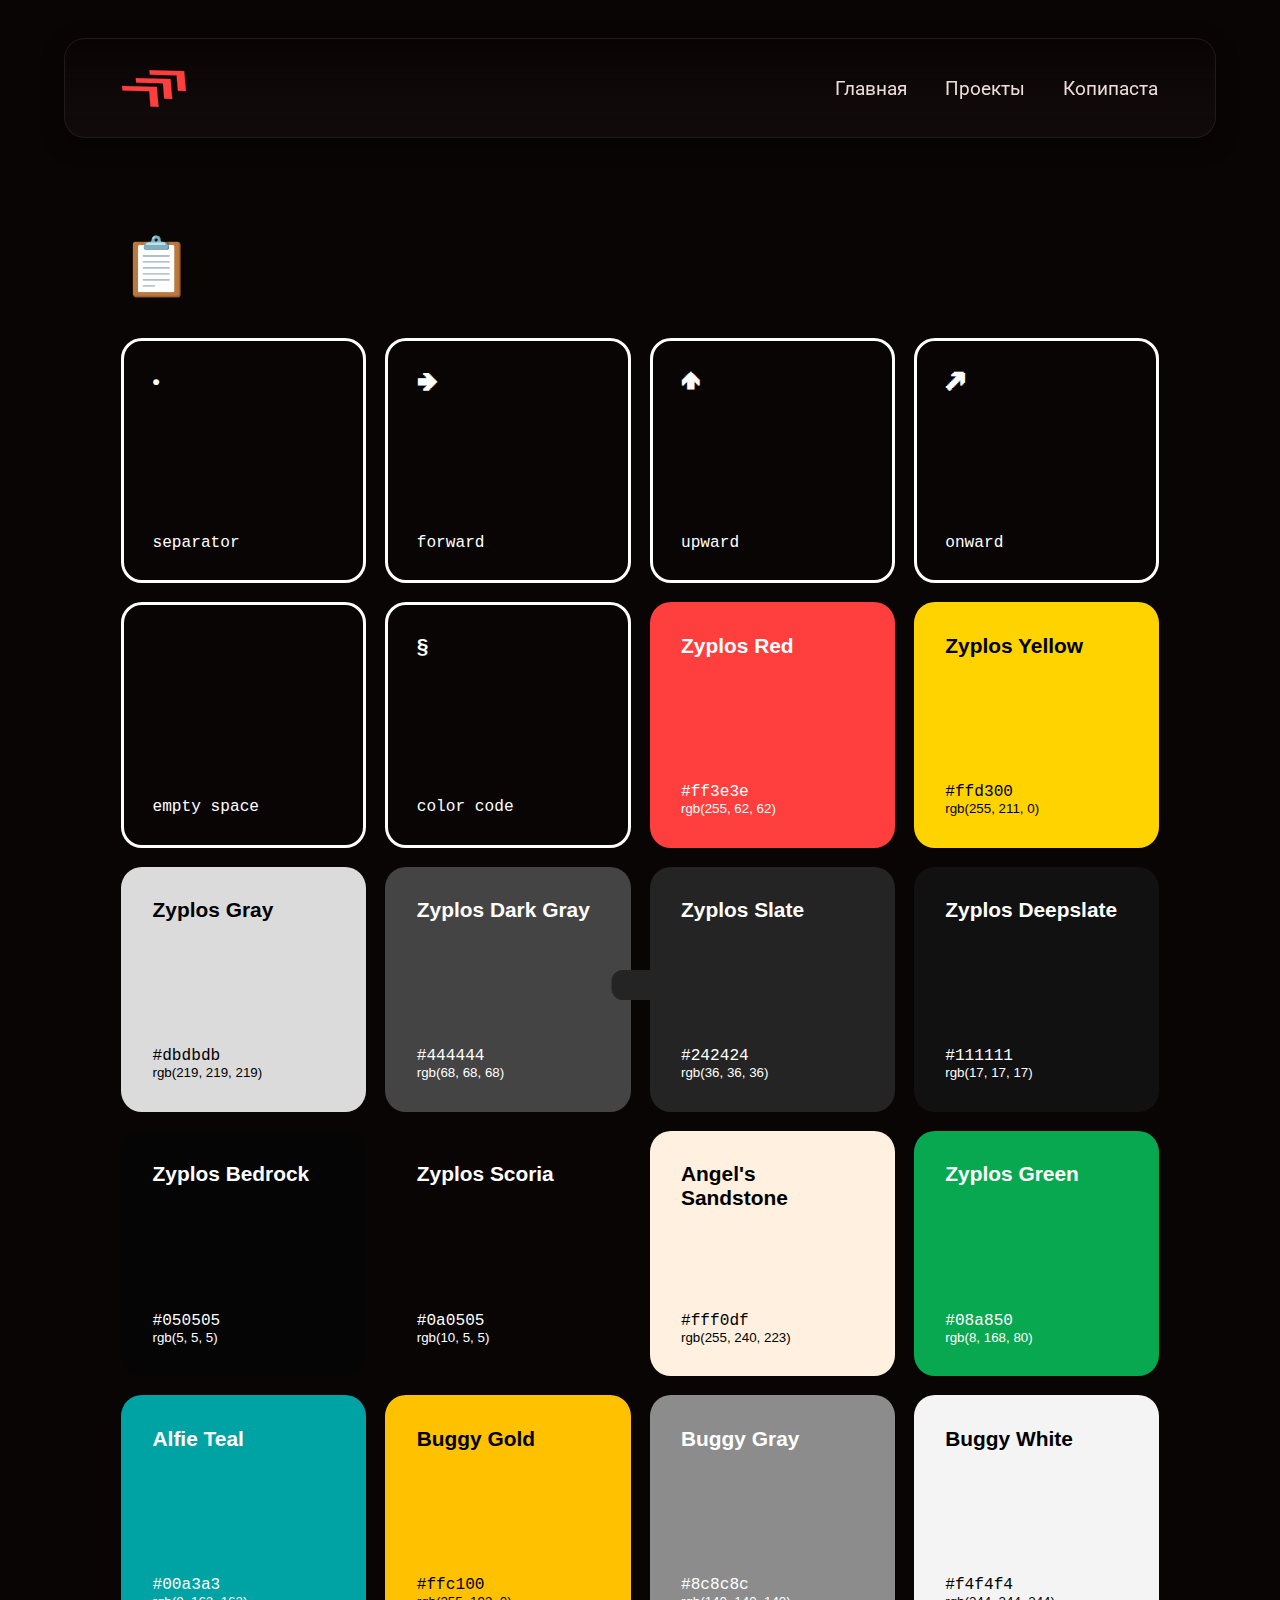
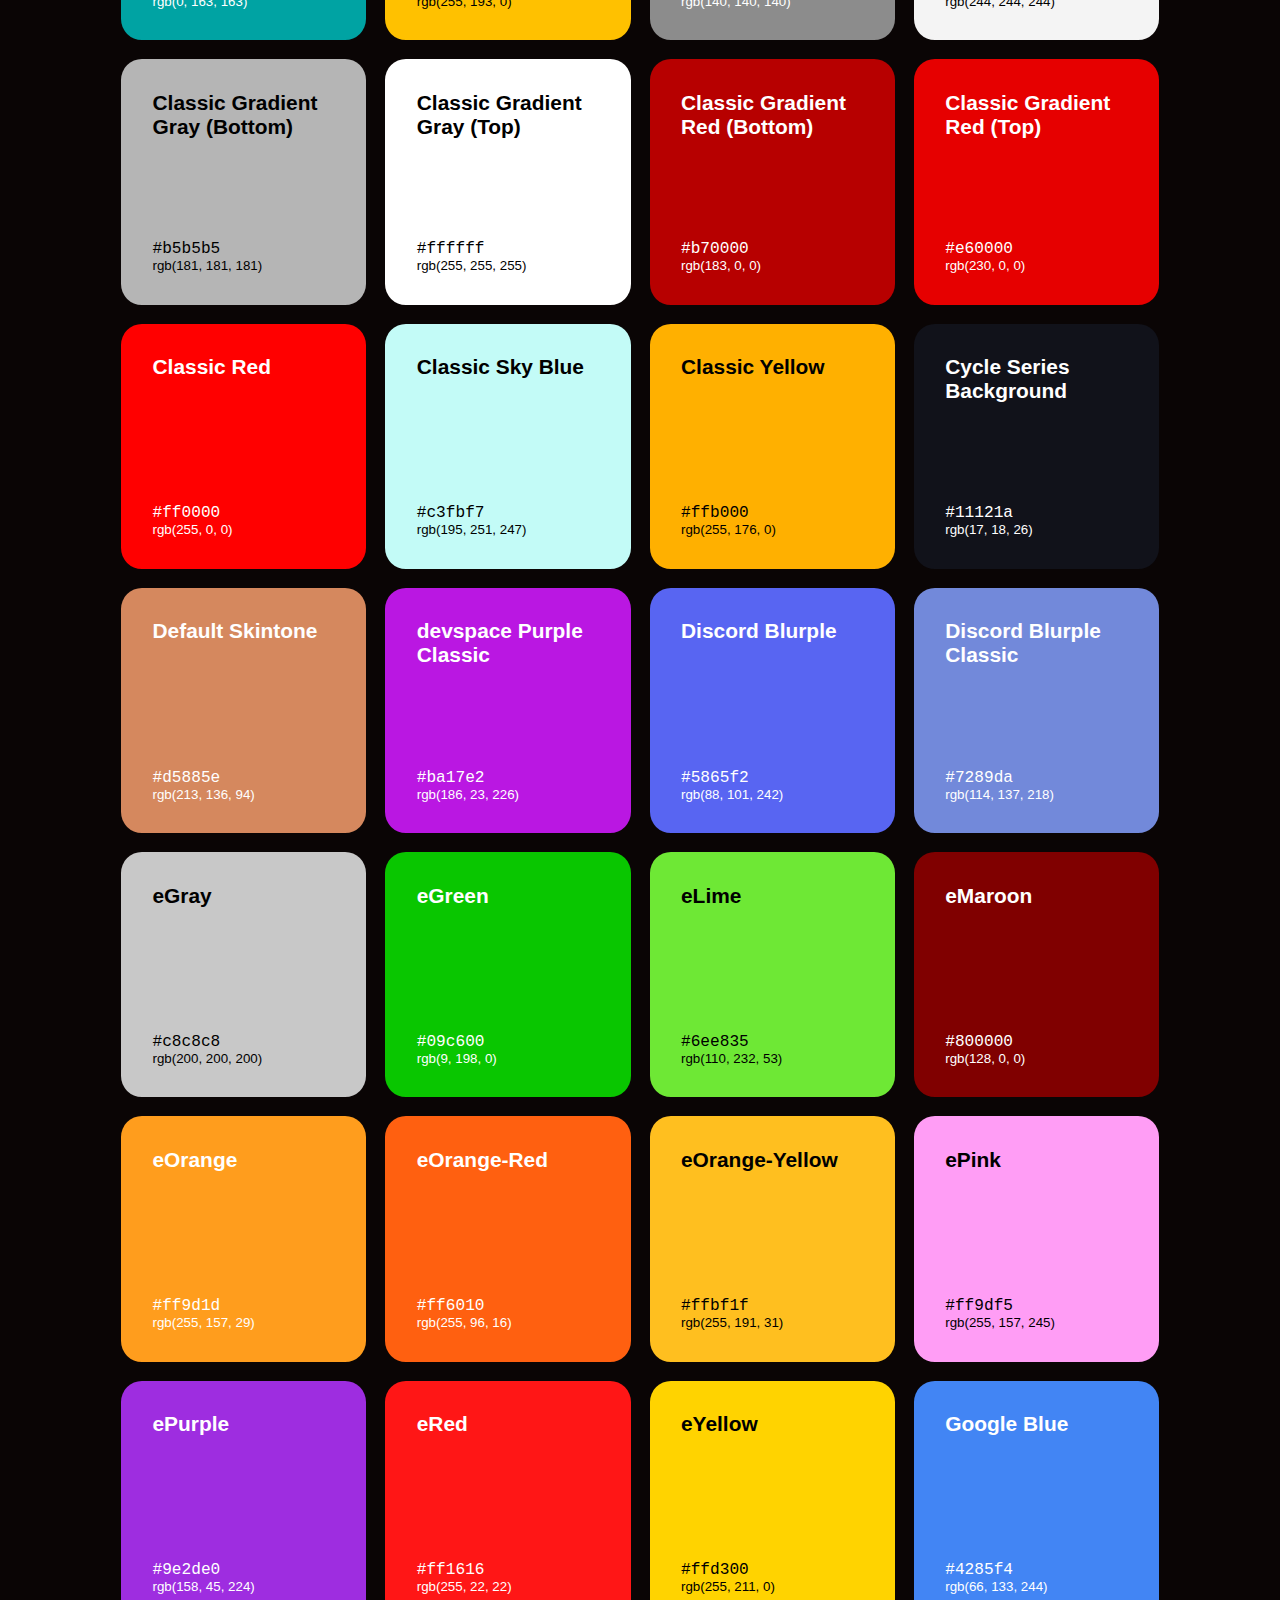
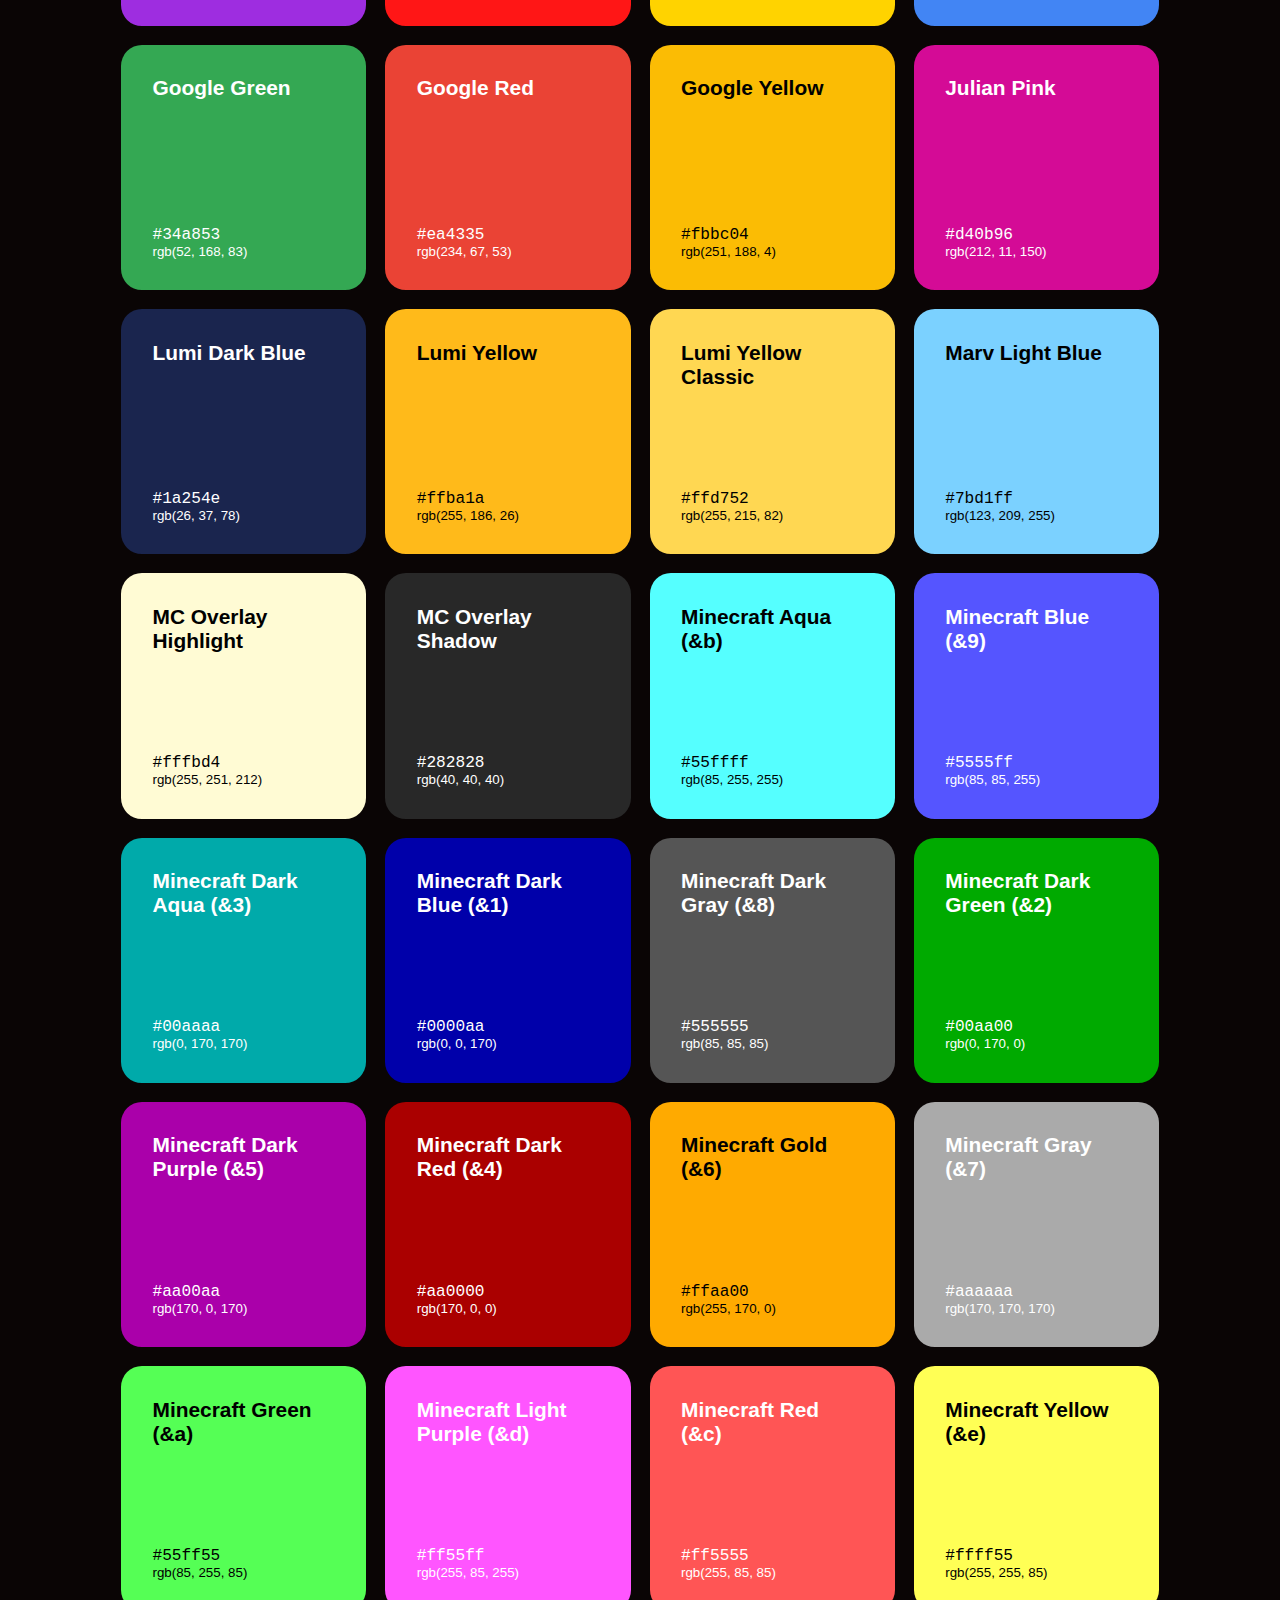
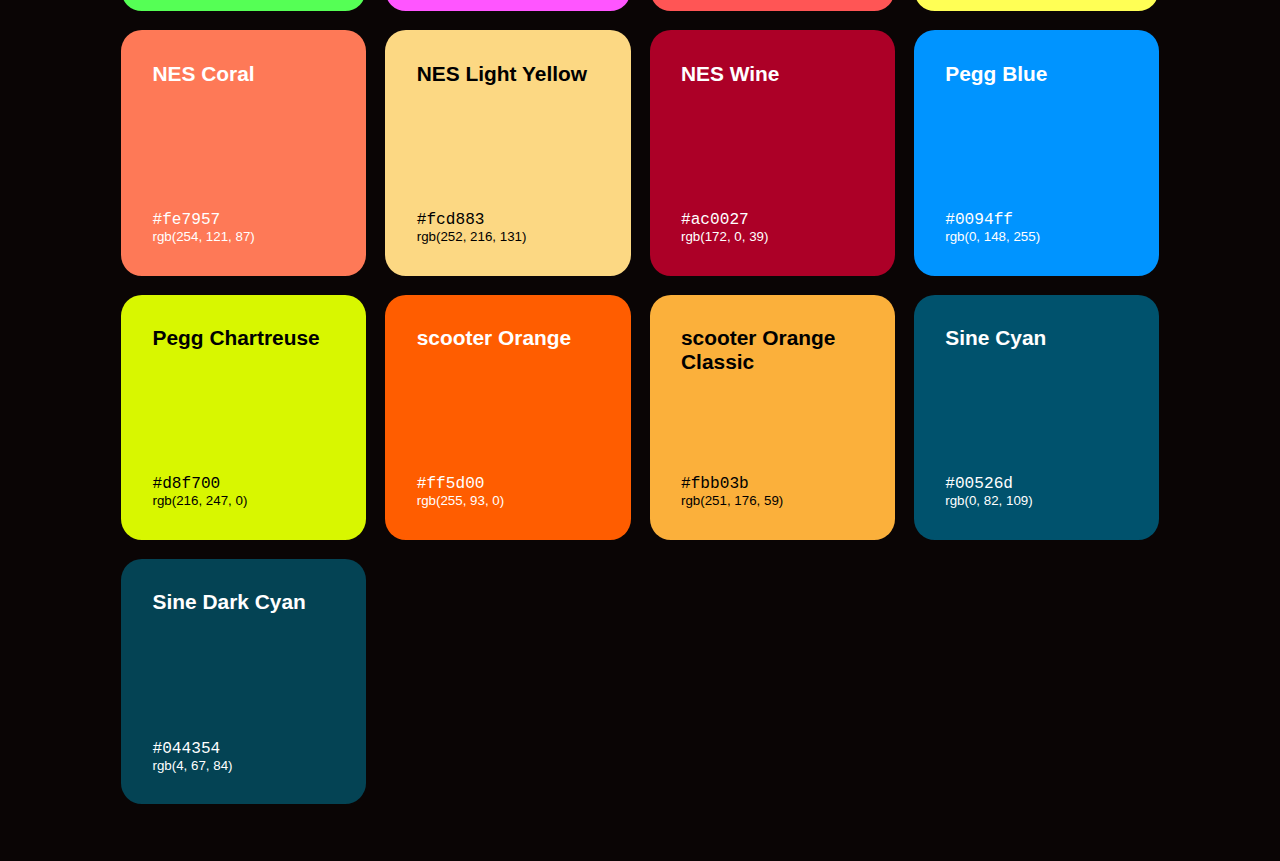
<file: clipboard.html>
<!DOCTYPE html>
<html lang="ru">
<head>
    <meta charset="UTF-8">
    <meta name="viewport" content="width=device-width, initial-scale=1.0">
    <title>rStudio - clipboard</title>
    <link rel="icon" href="images/favicon.ico" type="image/x-icon">
    
    <link rel="preconnect" href="https://fonts.googleapis.com">
    <link rel="preconnect" href="https://fonts.gstatic.com" crossorigin>
    <link href="https://fonts.googleapis.com/css2?family=Roboto:wght@400;500;700&display=swap" rel="stylesheet">
    
    <style>
       
        :root {
            --radius: 1.1rem;
            --radiusSm: 0.6rem;
            --borderGlass: 1px solid rgba(55,44,44,0.5);
            --maxWidth: 1370px;
            --c-hover-acrylic: rgba(255,255,255,0.199);
            --background-color: #0a0505;
            --text-color: #eedbdb;
        }
        * { box-sizing: border-box; padding: 0; margin: 0; }
        html { font-size: 19px; }
        @media (max-width:800px) { html { font-size: 16px; } }
        body { color: #eedbdb; background: var(--background-color); font-family: -apple-system,BlinkMacSystemFont,Segoe UI,Roboto,Oxygen,Ubuntu,Cantarell,Fira Sans,Droid Sans,Helvetica Neue,sans-serif; }
        a { color: inherit; text-decoration: none; }
        .glass { background: linear-gradient(180deg,rgba(45,31,31,0),rgba(27,18,18,.5)); -webkit-backdrop-filter: blur(8px); backdrop-filter: blur(8px); border: var(--borderGlass); border-width: 1px; box-shadow: 0 7px 20px 0 rgba(0,0,0,.55); }
        h1 { font-size: 3rem; margin-bottom: 2rem; font-weight: 700; }

        .styles_nav__HrAA8, .styles_nav__HrAA8 * {
            transition: all .2s ease-in-out,color .05s linear,border .01s ease-out,padding .1s ease-out;
        }
        .styles_nav__HrAA8 {
            position: fixed;
            top: 2rem;
            left: 50%;
            width: 90%;
            max-width: var(--maxWidth);
            transform: translateX(-50%);
            height: 100px;
            z-index: 100;
            display: flex;
            justify-content: space-between;
            align-items: center;
            padding: 2rem;
            border-radius: var(--radius);
            border: var(--borderGlass); 
        }
        
        .styles_emblemLink__lGj3U { padding: 0; border-radius: 0; }
        .styles_emblemLink__lGj3U:hover { background: none; }
        .styles_emblemLink__lGj3U img { display: block; width: 64px; height: auto; }

        .styles_linksSection__3gAuU { display: flex; align-items: center; gap: 2rem; }
        .styles_links__8cu5E { display: flex; align-items: center; justify-content: center; }
        .styles_nav__HrAA8 a { padding: 1rem; border-radius: var(--radiusSm); }
        .styles_nav__HrAA8 a:hover { background: var(--c-hover-acrylic); }

        .styles_hamburger__HAwjb { cursor:pointer; line-height:1; padding:1rem; display:none; width:3rem; height:3rem; border-radius:var(--radiusSm); }
        
        @media(max-width:800px) {
            .styles_linksSection__3gAuU { display:none; }
            .styles_hamburger__HAwjb { display:block; }
            .styles_nav__HrAA8 { padding: 2rem; }
        }
        
        .styles_main__Acw6Q { width: 90%; max-width: var(--maxWidth); padding: 3rem; margin: calc(100px + 4rem) auto 0; }
        .Clipboard_grid__IwTqi { display: grid; grid-template-columns: repeat(auto-fit,minmax(210px,1fr)); grid-auto-rows: 1fr; gap: 1rem; }
        .Clipboard_colorCardWrapper__G6Zkc { border: none; background: none; text-align: left; padding: 0; cursor: pointer; display: block; width: 100%; }
        .Clipboard_colorCardWrapper__G6Zkc:hover .Clipboard_colorCard__ZOATy { transform: scale(1.05); box-shadow: 0 8px 30px rgba(0,0,0,0.4); z-index: 10;}
        .Clipboard_colorCard__ZOATy { width: 100%; aspect-ratio: 1 / 1; display: flex; flex-direction: column; padding: 1.5rem; border-radius: var(--radius); transition: all .2s ease; border: 3px solid transparent; }
        .Clipboard_defaultCard__qTZsK { color: #fff; border: 3px solid #fff; }
        .Clipboard_name___KOz4 { margin-bottom: 1rem; flex-grow: 1; font-weight: 700; font-size: 1.1rem; }
        .Clipboard_hex__B2uZ3 { font-size: .85rem; font-family: monospace; }
        
        #copy-toast { position: fixed; bottom: -100px; left: 50%; transform: translateX(-50%); background-color: #242424; color: #fff; padding: .8rem 1.5rem; border-radius: var(--radiusSm); font-weight: 500; z-index: 2000; transition: bottom .4s cubic-bezier(0.22, 1, 0.36, 1); pointer-events: none; }
        #copy-toast.show { bottom: 2rem; }
    </style>
</head>
<body>
    
    <nav class="styles_nav__HrAA8 glass">
        <a class="styles_emblemLink__lGj3U" href="/">
            <img alt="images/image_14.png"width="64" height="37" src="images/image_14.png">
        </a>
        <div class="styles_linksSection__3gAuU">
            <div class="styles_links__8cu5E">
                <a href="/">Главная</a>
                <a href="/projects">Проекты</a>
                <a href="/clipboard">Копипаста</a>
            </div>
        </div>
        <div class="glass styles_hamburger__HAwjb">☰</div>
    </nav>
    
    <main class="styles_main__Acw6Q">
        <h1>📋</h1>
        <section>
            <div class="Clipboard_grid__IwTqi"><button type="button" class="Clipboard_colorCardWrapper__G6Zkc"><div class="Clipboard_colorCard__ZOATy Clipboard_defaultCard__qTZsK"><p class="Clipboard_name___KOz4">•</p><p class="Clipboard_hex__B2uZ3">separator</p></div></button><button type="button" class="Clipboard_colorCardWrapper__G6Zkc"><div class="Clipboard_colorCard__ZOATy Clipboard_defaultCard__qTZsK"><p class="Clipboard_name___KOz4">🡺</p><p class="Clipboard_hex__B2uZ3">forward</p></div></button><button type="button" class="Clipboard_colorCardWrapper__G6Zkc"><div class="Clipboard_colorCard__ZOATy Clipboard_defaultCard__qTZsK"><p class="Clipboard_name___KOz4">🡹</p><p class="Clipboard_hex__B2uZ3">upward</p></div></button><button type="button" class="Clipboard_colorCardWrapper__G6Zkc"><div class="Clipboard_colorCard__ZOATy Clipboard_defaultCard__qTZsK"><p class="Clipboard_name___KOz4">🡽</p><p class="Clipboard_hex__B2uZ3">onward</p></div></button><button type="button" class="Clipboard_colorCardWrapper__G6Zkc"><div class="Clipboard_colorCard__ZOATy Clipboard_defaultCard__qTZsK"><p class="Clipboard_name___KOz4">&#x202A;</p><p class="Clipboard_hex__B2uZ3">empty space</p></div></button><button type="button" class="Clipboard_colorCardWrapper__G6Zkc"><div class="Clipboard_colorCard__ZOATy Clipboard_defaultCard__qTZsK"><p class="Clipboard_name___KOz4">§</p><p class="Clipboard_hex__B2uZ3">color code</p></div></button><button type="button" class="Clipboard_colorCardWrapper__G6Zkc"><div class="Clipboard_colorCard__ZOATy" style="background-color: rgb(255, 62, 62); color: rgb(255, 255, 255);"><p class="Clipboard_name___KOz4">Zyplos Red</p><p class="Clipboard_hex__B2uZ3">#ff3e3e</p><div class="Clipboard_rgb__vUmp8">rgb(255, 62, 62)</div></div></button><button type="button" class="Clipboard_colorCardWrapper__G6Zkc"><div class="Clipboard_colorCard__ZOATy" style="background-color: rgb(255, 211, 0); color: rgb(0, 0, 0);"><p class="Clipboard_name___KOz4">Zyplos Yellow</p><p class="Clipboard_hex__B2uZ3">#ffd300</p><div class="Clipboard_rgb__vUmp8">rgb(255, 211, 0)</div></div></button><button type="button" class="Clipboard_colorCardWrapper__G6Zkc"><div class="Clipboard_colorCard__ZOATy" style="background-color: rgb(219, 219, 219); color: rgb(0, 0, 0);"><p class="Clipboard_name___KOz4">Zyplos Gray</p><p class="Clipboard_hex__B2uZ3">#dbdbdb</p><div class="Clipboard_rgb__vUmp8">rgb(219, 219, 219)</div></div></button><button type="button" class="Clipboard_colorCardWrapper__G6Zkc"><div class="Clipboard_colorCard__ZOATy" style="background-color: rgb(68, 68, 68); color: rgb(255, 255, 255);"><p class="Clipboard_name___KOz4">Zyplos Dark Gray</p><p class="Clipboard_hex__B2uZ3">#444444</p><div class="Clipboard_rgb__vUmp8">rgb(68, 68, 68)</div></div></button><button type="button" class="Clipboard_colorCardWrapper__G6Zkc"><div class="Clipboard_colorCard__ZOATy" style="background-color: rgb(36, 36, 36); color: rgb(255, 255, 255);"><p class="Clipboard_name___KOz4">Zyplos Slate</p><p class="Clipboard_hex__B2uZ3">#242424</p><div class="Clipboard_rgb__vUmp8">rgb(36, 36, 36)</div></div></button><button type="button" class="Clipboard_colorCardWrapper__G6Zkc"><div class="Clipboard_colorCard__ZOATy" style="background-color: rgb(17, 17, 17); color: rgb(255, 255, 255);"><p class="Clipboard_name___KOz4">Zyplos Deepslate</p><p class="Clipboard_hex__B2uZ3">#111111</p><div class="Clipboard_rgb__vUmp8">rgb(17, 17, 17)</div></div></button><button type="button" class="Clipboard_colorCardWrapper__G6Zkc"><div class="Clipboard_colorCard__ZOATy" style="background-color: rgb(5, 5, 5); color: rgb(255, 255, 255);"><p class="Clipboard_name___KOz4">Zyplos Bedrock</p><p class="Clipboard_hex__B2uZ3">#050505</p><div class="Clipboard_rgb__vUmp8">rgb(5, 5, 5)</div></div></button><button type="button" class="Clipboard_colorCardWrapper__G6Zkc"><div class="Clipboard_colorCard__ZOATy" style="background-color: rgb(10, 5, 5); color: rgb(255, 255, 255);"><p class="Clipboard_name___KOz4">Zyplos Scoria</p><p class="Clipboard_hex__B2uZ3">#0a0505</p><div class="Clipboard_rgb__vUmp8">rgb(10, 5, 5)</div></div></button><button type="button" class="Clipboard_colorCardWrapper__G6Zkc"><div class="Clipboard_colorCard__ZOATy" style="background-color: rgb(255, 240, 223); color: rgb(0, 0, 0);"><p class="Clipboard_name___KOz4">Angel's Sandstone</p><p class="Clipboard_hex__B2uZ3">#fff0df</p><div class="Clipboard_rgb__vUmp8">rgb(255, 240, 223)</div></div></button><button type="button" class="Clipboard_colorCardWrapper__G6Zkc"><div class="Clipboard_colorCard__ZOATy" style="background-color: rgb(8, 168, 80); color: rgb(255, 255, 255);"><p class="Clipboard_name___KOz4">Zyplos Green</p><p class="Clipboard_hex__B2uZ3">#08a850</p><div class="Clipboard_rgb__vUmp8">rgb(8, 168, 80)</div></div></button><button type="button" class="Clipboard_colorCardWrapper__G6Zkc"><div class="Clipboard_colorCard__ZOATy" style="background-color: rgb(0, 163, 163); color: rgb(255, 255, 255);"><p class="Clipboard_name___KOz4">Alfie Teal</p><p class="Clipboard_hex__B2uZ3">#00a3a3</p><div class="Clipboard_rgb__vUmp8">rgb(0, 163, 163)</div></div></button><button type="button" class="Clipboard_colorCardWrapper__G6Zkc"><div class="Clipboard_colorCard__ZOATy" style="background-color: rgb(255, 193, 0); color: rgb(0, 0, 0);"><p class="Clipboard_name___KOz4">Buggy Gold</p><p class="Clipboard_hex__B2uZ3">#ffc100</p><div class="Clipboard_rgb__vUmp8">rgb(255, 193, 0)</div></div></button><button type="button" class="Clipboard_colorCardWrapper__G6Zkc"><div class="Clipboard_colorCard__ZOATy" style="background-color: rgb(140, 140, 140); color: rgb(255, 255, 255);"><p class="Clipboard_name___KOz4">Buggy Gray</p><p class="Clipboard_hex__B2uZ3">#8c8c8c</p><div class="Clipboard_rgb__vUmp8">rgb(140, 140, 140)</div></div></button><button type="button" class="Clipboard_colorCardWrapper__G6Zkc"><div class="Clipboard_colorCard__ZOATy" style="background-color: rgb(244, 244, 244); color: rgb(0, 0, 0);"><p class="Clipboard_name___KOz4">Buggy White</p><p class="Clipboard_hex__B2uZ3">#f4f4f4</p><div class="Clipboard_rgb__vUmp8">rgb(244, 244, 244)</div></div></button><button type="button" class="Clipboard_colorCardWrapper__G6Zkc"><div class="Clipboard_colorCard__ZOATy" style="background-color: rgb(181, 181, 181); color: rgb(0, 0, 0);"><p class="Clipboard_name___KOz4">Classic Gradient Gray (Bottom)</p><p class="Clipboard_hex__B2uZ3">#b5b5b5</p><div class="Clipboard_rgb__vUmp8">rgb(181, 181, 181)</div></div></button><button type="button" class="Clipboard_colorCardWrapper__G6Zkc"><div class="Clipboard_colorCard__ZOATy" style="background-color: rgb(255, 255, 255); color: rgb(0, 0, 0);"><p class="Clipboard_name___KOz4">Classic Gradient Gray (Top)</p><p class="Clipboard_hex__B2uZ3">#ffffff</p><div class="Clipboard_rgb__vUmp8">rgb(255, 255, 255)</div></div></button><button type="button" class="Clipboard_colorCardWrapper__G6Zkc"><div class="Clipboard_colorCard__ZOATy" style="background-color: rgb(183, 0, 0); color: rgb(255, 255, 255);"><p class="Clipboard_name___KOz4">Classic Gradient Red (Bottom)</p><p class="Clipboard_hex__B2uZ3">#b70000</p><div class="Clipboard_rgb__vUmp8">rgb(183, 0, 0)</div></div></button><button type="button" class="Clipboard_colorCardWrapper__G6Zkc"><div class="Clipboard_colorCard__ZOATy" style="background-color: rgb(230, 0, 0); color: rgb(255, 255, 255);"><p class="Clipboard_name___KOz4">Classic Gradient Red (Top)</p><p class="Clipboard_hex__B2uZ3">#e60000</p><div class="Clipboard_rgb__vUmp8">rgb(230, 0, 0)</div></div></button><button type="button" class="Clipboard_colorCardWrapper__G6Zkc"><div class="Clipboard_colorCard__ZOATy" style="background-color: rgb(255, 0, 0); color: rgb(255, 255, 255);"><p class="Clipboard_name___KOz4">Classic Red</p><p class="Clipboard_hex__B2uZ3">#ff0000</p><div class="Clipboard_rgb__vUmp8">rgb(255, 0, 0)</div></div></button><button type="button" class="Clipboard_colorCardWrapper__G6Zkc"><div class="Clipboard_colorCard__ZOATy" style="background-color: rgb(195, 251, 247); color: rgb(0, 0, 0);"><p class="Clipboard_name___KOz4">Classic Sky Blue</p><p class="Clipboard_hex__B2uZ3">#c3fbf7</p><div class="Clipboard_rgb__vUmp8">rgb(195, 251, 247)</div></div></button><button type="button" class="Clipboard_colorCardWrapper__G6Zkc"><div class="Clipboard_colorCard__ZOATy" style="background-color: rgb(255, 176, 0); color: rgb(0, 0, 0);"><p class="Clipboard_name___KOz4">Classic Yellow</p><p class="Clipboard_hex__B2uZ3">#ffb000</p><div class="Clipboard_rgb__vUmp8">rgb(255, 176, 0)</div></div></button><button type="button" class="Clipboard_colorCardWrapper__G6Zkc"><div class="Clipboard_colorCard__ZOATy" style="background-color: rgb(17, 18, 26); color: rgb(255, 255, 255);"><p class="Clipboard_name___KOz4">Cycle Series Background</p><p class="Clipboard_hex__B2uZ3">#11121a</p><div class="Clipboard_rgb__vUmp8">rgb(17, 18, 26)</div></div></button><button type="button" class="Clipboard_colorCardWrapper__G6Zkc"><div class="Clipboard_colorCard__ZOATy" style="background-color: rgb(213, 136, 94); color: rgb(255, 255, 255);"><p class="Clipboard_name___KOz4">Default Skintone</p><p class="Clipboard_hex__B2uZ3">#d5885e</p><div class="Clipboard_rgb__vUmp8">rgb(213, 136, 94)</div></div></button><button type="button" class="Clipboard_colorCardWrapper__G6Zkc"><div class="Clipboard_colorCard__ZOATy" style="background-color: rgb(186, 23, 226); color: rgb(255, 255, 255);"><p class="Clipboard_name___KOz4">devspace Purple Classic</p><p class="Clipboard_hex__B2uZ3">#ba17e2</p><div class="Clipboard_rgb__vUmp8">rgb(186, 23, 226)</div></div></button><button type="button" class="Clipboard_colorCardWrapper__G6Zkc"><div class="Clipboard_colorCard__ZOATy" style="background-color: rgb(88, 101, 242); color: rgb(255, 255, 255);"><p class="Clipboard_name___KOz4">Discord Blurple</p><p class="Clipboard_hex__B2uZ3">#5865f2</p><div class="Clipboard_rgb__vUmp8">rgb(88, 101, 242)</div></div></button><button type="button" class="Clipboard_colorCardWrapper__G6Zkc"><div class="Clipboard_colorCard__ZOATy" style="background-color: rgb(114, 137, 218); color: rgb(255, 255, 255);"><p class="Clipboard_name___KOz4">Discord Blurple Classic</p><p class="Clipboard_hex__B2uZ3">#7289da</p><div class="Clipboard_rgb__vUmp8">rgb(114, 137, 218)</div></div></button><button type="button" class="Clipboard_colorCardWrapper__G6Zkc"><div class="Clipboard_colorCard__ZOATy" style="background-color: rgb(200, 200, 200); color: rgb(0, 0, 0);"><p class="Clipboard_name___KOz4">eGray</p><p class="Clipboard_hex__B2uZ3">#c8c8c8</p><div class="Clipboard_rgb__vUmp8">rgb(200, 200, 200)</div></div></button><button type="button" class="Clipboard_colorCardWrapper__G6Zkc"><div class="Clipboard_colorCard__ZOATy" style="background-color: rgb(9, 198, 0); color: rgb(255, 255, 255);"><p class="Clipboard_name___KOz4">eGreen</p><p class="Clipboard_hex__B2uZ3">#09c600</p><div class="Clipboard_rgb__vUmp8">rgb(9, 198, 0)</div></div></button><button type="button" class="Clipboard_colorCardWrapper__G6Zkc"><div class="Clipboard_colorCard__ZOATy" style="background-color: rgb(110, 232, 53); color: rgb(0, 0, 0);"><p class="Clipboard_name___KOz4">eLime</p><p class="Clipboard_hex__B2uZ3">#6ee835</p><div class="Clipboard_rgb__vUmp8">rgb(110, 232, 53)</div></div></button><button type="button" class="Clipboard_colorCardWrapper__G6Zkc"><div class="Clipboard_colorCard__ZOATy" style="background-color: rgb(128, 0, 0); color: rgb(255, 255, 255);"><p class="Clipboard_name___KOz4">eMaroon</p><p class="Clipboard_hex__B2uZ3">#800000</p><div class="Clipboard_rgb__vUmp8">rgb(128, 0, 0)</div></div></button><button type="button" class="Clipboard_colorCardWrapper__G6Zkc"><div class="Clipboard_colorCard__ZOATy" style="background-color: rgb(255, 157, 29); color: rgb(255, 255, 255);"><p class="Clipboard_name___KOz4">eOrange</p><p class="Clipboard_hex__B2uZ3">#ff9d1d</p><div class="Clipboard_rgb__vUmp8">rgb(255, 157, 29)</div></div></button><button type="button" class="Clipboard_colorCardWrapper__G6Zkc"><div class="Clipboard_colorCard__ZOATy" style="background-color: rgb(255, 96, 16); color: rgb(255, 255, 255);"><p class="Clipboard_name___KOz4">eOrange-Red</p><p class="Clipboard_hex__B2uZ3">#ff6010</p><div class="Clipboard_rgb__vUmp8">rgb(255, 96, 16)</div></div></button><button type="button" class="Clipboard_colorCardWrapper__G6Zkc"><div class="Clipboard_colorCard__ZOATy" style="background-color: rgb(255, 191, 31); color: rgb(0, 0, 0);"><p class="Clipboard_name___KOz4">eOrange-Yellow</p><p class="Clipboard_hex__B2uZ3">#ffbf1f</p><div class="Clipboard_rgb__vUmp8">rgb(255, 191, 31)</div></div></button><button type="button" class="Clipboard_colorCardWrapper__G6Zkc"><div class="Clipboard_colorCard__ZOATy" style="background-color: rgb(255, 157, 245); color: rgb(0, 0, 0);"><p class="Clipboard_name___KOz4">ePink</p><p class="Clipboard_hex__B2uZ3">#ff9df5</p><div class="Clipboard_rgb__vUmp8">rgb(255, 157, 245)</div></div></button><button type="button" class="Clipboard_colorCardWrapper__G6Zkc"><div class="Clipboard_colorCard__ZOATy" style="background-color: rgb(158, 45, 224); color: rgb(255, 255, 255);"><p class="Clipboard_name___KOz4">ePurple</p><p class="Clipboard_hex__B2uZ3">#9e2de0</p><div class="Clipboard_rgb__vUmp8">rgb(158, 45, 224)</div></div></button><button type="button" class="Clipboard_colorCardWrapper__G6Zkc"><div class="Clipboard_colorCard__ZOATy" style="background-color: rgb(255, 22, 22); color: rgb(255, 255, 255);"><p class="Clipboard_name___KOz4">eRed</p><p class="Clipboard_hex__B2uZ3">#ff1616</p><div class="Clipboard_rgb__vUmp8">rgb(255, 22, 22)</div></div></button><button type="button" class="Clipboard_colorCardWrapper__G6Zkc"><div class="Clipboard_colorCard__ZOATy" style="background-color: rgb(255, 211, 0); color: rgb(0, 0, 0);"><p class="Clipboard_name___KOz4">eYellow</p><p class="Clipboard_hex__B2uZ3">#ffd300</p><div class="Clipboard_rgb__vUmp8">rgb(255, 211, 0)</div></div></button><button type="button" class="Clipboard_colorCardWrapper__G6Zkc"><div class="Clipboard_colorCard__ZOATy" style="background-color: rgb(66, 133, 244); color: rgb(255, 255, 255);"><p class="Clipboard_name___KOz4">Google Blue</p><p class="Clipboard_hex__B2uZ3">#4285f4</p><div class="Clipboard_rgb__vUmp8">rgb(66, 133, 244)</div></div></button><button type="button" class="Clipboard_colorCardWrapper__G6Zkc"><div class="Clipboard_colorCard__ZOATy" style="background-color: rgb(52, 168, 83); color: rgb(255, 255, 255);"><p class="Clipboard_name___KOz4">Google Green</p><p class="Clipboard_hex__B2uZ3">#34a853</p><div class="Clipboard_rgb__vUmp8">rgb(52, 168, 83)</div></div></button><button type="button" class="Clipboard_colorCardWrapper__G6Zkc"><div class="Clipboard_colorCard__ZOATy" style="background-color: rgb(234, 67, 53); color: rgb(255, 255, 255);"><p class="Clipboard_name___KOz4">Google Red</p><p class="Clipboard_hex__B2uZ3">#ea4335</p><div class="Clipboard_rgb__vUmp8">rgb(234, 67, 53)</div></div></button><button type="button" class="Clipboard_colorCardWrapper__G6Zkc"><div class="Clipboard_colorCard__ZOATy" style="background-color: rgb(251, 188, 4); color: rgb(0, 0, 0);"><p class="Clipboard_name___KOz4">Google Yellow</p><p class="Clipboard_hex__B2uZ3">#fbbc04</p><div class="Clipboard_rgb__vUmp8">rgb(251, 188, 4)</div></div></button><button type="button" class="Clipboard_colorCardWrapper__G6Zkc"><div class="Clipboard_colorCard__ZOATy" style="background-color: rgb(212, 11, 150); color: rgb(255, 255, 255);"><p class="Clipboard_name___KOz4">Julian Pink</p><p class="Clipboard_hex__B2uZ3">#d40b96</p><div class="Clipboard_rgb__vUmp8">rgb(212, 11, 150)</div></div></button><button type="button" class="Clipboard_colorCardWrapper__G6Zkc"><div class="Clipboard_colorCard__ZOATy" style="background-color: rgb(26, 37, 78); color: rgb(255, 255, 255);"><p class="Clipboard_name___KOz4">Lumi Dark Blue</p><p class="Clipboard_hex__B2uZ3">#1a254e</p><div class="Clipboard_rgb__vUmp8">rgb(26, 37, 78)</div></div></button><button type="button" class="Clipboard_colorCardWrapper__G6Zkc"><div class="Clipboard_colorCard__ZOATy" style="background-color: rgb(255, 186, 26); color: rgb(0, 0, 0);"><p class="Clipboard_name___KOz4">Lumi Yellow</p><p class="Clipboard_hex__B2uZ3">#ffba1a</p><div class="Clipboard_rgb__vUmp8">rgb(255, 186, 26)</div></div></button><button type="button" class="Clipboard_colorCardWrapper__G6Zkc"><div class="Clipboard_colorCard__ZOATy" style="background-color: rgb(255, 215, 82); color: rgb(0, 0, 0);"><p class="Clipboard_name___KOz4">Lumi Yellow Classic</p><p class="Clipboard_hex__B2uZ3">#ffd752</p><div class="Clipboard_rgb__vUmp8">rgb(255, 215, 82)</div></div></button><button type="button" class="Clipboard_colorCardWrapper__G6Zkc"><div class="Clipboard_colorCard__ZOATy" style="background-color: rgb(123, 209, 255); color: rgb(0, 0, 0);"><p class="Clipboard_name___KOz4">Marv Light Blue</p><p class="Clipboard_hex__B2uZ3">#7bd1ff</p><div class="Clipboard_rgb__vUmp8">rgb(123, 209, 255)</div></div></button><button type="button" class="Clipboard_colorCardWrapper__G6Zkc"><div class="Clipboard_colorCard__ZOATy" style="background-color: rgb(255, 251, 212); color: rgb(0, 0, 0);"><p class="Clipboard_name___KOz4">MC Overlay Highlight</p><p class="Clipboard_hex__B2uZ3">#fffbd4</p><div class="Clipboard_rgb__vUmp8">rgb(255, 251, 212)</div></div></button><button type="button" class="Clipboard_colorCardWrapper__G6Zkc"><div class="Clipboard_colorCard__ZOATy" style="background-color: rgb(40, 40, 40); color: rgb(255, 255, 255);"><p class="Clipboard_name___KOz4">MC Overlay Shadow</p><p class="Clipboard_hex__B2uZ3">#282828</p><div class="Clipboard_rgb__vUmp8">rgb(40, 40, 40)</div></div></button><button type="button" class="Clipboard_colorCardWrapper__G6Zkc"><div class="Clipboard_colorCard__ZOATy" style="background-color: rgb(85, 255, 255); color: rgb(0, 0, 0);"><p class="Clipboard_name___KOz4">Minecraft Aqua (&amp;b)</p><p class="Clipboard_hex__B2uZ3">#55ffff</p><div class="Clipboard_rgb__vUmp8">rgb(85, 255, 255)</div></div></button><button type="button" class="Clipboard_colorCardWrapper__G6Zkc"><div class="Clipboard_colorCard__ZOATy" style="background-color: rgb(85, 85, 255); color: rgb(255, 255, 255);"><p class="Clipboard_name___KOz4">Minecraft Blue (&amp;9)</p><p class="Clipboard_hex__B2uZ3">#5555ff</p><div class="Clipboard_rgb__vUmp8">rgb(85, 85, 255)</div></div></button><button type="button" class="Clipboard_colorCardWrapper__G6Zkc"><div class="Clipboard_colorCard__ZOATy" style="background-color: rgb(0, 170, 170); color: rgb(255, 255, 255);"><p class="Clipboard_name___KOz4">Minecraft Dark Aqua (&amp;3)</p><p class="Clipboard_hex__B2uZ3">#00aaaa</p><div class="Clipboard_rgb__vUmp8">rgb(0, 170, 170)</div></div></button><button type="button" class="Clipboard_colorCardWrapper__G6Zkc"><div class="Clipboard_colorCard__ZOATy" style="background-color: rgb(0, 0, 170); color: rgb(255, 255, 255);"><p class="Clipboard_name___KOz4">Minecraft Dark Blue (&amp;1)</p><p class="Clipboard_hex__B2uZ3">#0000aa</p><div class="Clipboard_rgb__vUmp8">rgb(0, 0, 170)</div></div></button><button type="button" class="Clipboard_colorCardWrapper__G6Zkc"><div class="Clipboard_colorCard__ZOATy" style="background-color: rgb(85, 85, 85); color: rgb(255, 255, 255);"><p class="Clipboard_name___KOz4">Minecraft Dark Gray (&amp;8)</p><p class="Clipboard_hex__B2uZ3">#555555</p><div class="Clipboard_rgb__vUmp8">rgb(85, 85, 85)</div></div></button><button type="button" class="Clipboard_colorCardWrapper__G6Zkc"><div class="Clipboard_colorCard__ZOATy" style="background-color: rgb(0, 170, 0); color: rgb(255, 255, 255);"><p class="Clipboard_name___KOz4">Minecraft Dark Green (&amp;2)</p><p class="Clipboard_hex__B2uZ3">#00aa00</p><div class="Clipboard_rgb__vUmp8">rgb(0, 170, 0)</div></div></button><button type="button" class="Clipboard_colorCardWrapper__G6Zkc"><div class="Clipboard_colorCard__ZOATy" style="background-color: rgb(170, 0, 170); color: rgb(255, 255, 255);"><p class="Clipboard_name___KOz4">Minecraft Dark Purple (&amp;5)</p><p class="Clipboard_hex__B2uZ3">#aa00aa</p><div class="Clipboard_rgb__vUmp8">rgb(170, 0, 170)</div></div></button><button type="button" class="Clipboard_colorCardWrapper__G6Zkc"><div class="Clipboard_colorCard__ZOATy" style="background-color: rgb(170, 0, 0); color: rgb(255, 255, 255);"><p class="Clipboard_name___KOz4">Minecraft Dark Red (&amp;4)</p><p class="Clipboard_hex__B2uZ3">#aa0000</p><div class="Clipboard_rgb__vUmp8">rgb(170, 0, 0)</div></div></button><button type="button" class="Clipboard_colorCardWrapper__G6Zkc"><div class="Clipboard_colorCard__ZOATy" style="background-color: rgb(255, 170, 0); color: rgb(0, 0, 0);"><p class="Clipboard_name___KOz4">Minecraft Gold (&amp;6)</p><p class="Clipboard_hex__B2uZ3">#ffaa00</p><div class="Clipboard_rgb__vUmp8">rgb(255, 170, 0)</div></div></button><button type="button" class="Clipboard_colorCardWrapper__G6Zkc"><div class="Clipboard_colorCard__ZOATy" style="background-color: rgb(170, 170, 170); color: rgb(255, 255, 255);"><p class="Clipboard_name___KOz4">Minecraft Gray (&amp;7)</p><p class="Clipboard_hex__B2uZ3">#aaaaaa</p><div class="Clipboard_rgb__vUmp8">rgb(170, 170, 170)</div></div></button><button type="button" class="Clipboard_colorCardWrapper__G6Zkc"><div class="Clipboard_colorCard__ZOATy" style="background-color: rgb(85, 255, 85); color: rgb(0, 0, 0);"><p class="Clipboard_name___KOz4">Minecraft Green (&amp;a)</p><p class="Clipboard_hex__B2uZ3">#55ff55</p><div class="Clipboard_rgb__vUmp8">rgb(85, 255, 85)</div></div></button><button type="button" class="Clipboard_colorCardWrapper__G6Zkc"><div class="Clipboard_colorCard__ZOATy" style="background-color: rgb(255, 85, 255); color: rgb(255, 255, 255);"><p class="Clipboard_name___KOz4">Minecraft Light Purple (&amp;d)</p><p class="Clipboard_hex__B2uZ3">#ff55ff</p><div class="Clipboard_rgb__vUmp8">rgb(255, 85, 255)</div></div></button><button type="button" class="Clipboard_colorCardWrapper__G6Zkc"><div class="Clipboard_colorCard__ZOATy" style="background-color: rgb(255, 85, 85); color: rgb(255, 255, 255);"><p class="Clipboard_name___KOz4">Minecraft Red (&amp;c)</p><p class="Clipboard_hex__B2uZ3">#ff5555</p><div class="Clipboard_rgb__vUmp8">rgb(255, 85, 85)</div></div></button><button type="button" class="Clipboard_colorCardWrapper__G6Zkc"><div class="Clipboard_colorCard__ZOATy" style="background-color: rgb(255, 255, 85); color: rgb(0, 0, 0);"><p class="Clipboard_name___KOz4">Minecraft Yellow (&amp;e)</p><p class="Clipboard_hex__B2uZ3">#ffff55</p><div class="Clipboard_rgb__vUmp8">rgb(255, 255, 85)</div></div></button><button type="button" class="Clipboard_colorCardWrapper__G6Zkc"><div class="Clipboard_colorCard__ZOATy" style="background-color: rgb(254, 121, 87); color: rgb(255, 255, 255);"><p class="Clipboard_name___KOz4">NES Coral</p><p class="Clipboard_hex__B2uZ3">#fe7957</p><div class="Clipboard_rgb__vUmp8">rgb(254, 121, 87)</div></div></button><button type="button" class="Clipboard_colorCardWrapper__G6Zkc"><div class="Clipboard_colorCard__ZOATy" style="background-color: rgb(252, 216, 131); color: rgb(0, 0, 0);"><p class="Clipboard_name___KOz4">NES Light Yellow</p><p class="Clipboard_hex__B2uZ3">#fcd883</p><div class="Clipboard_rgb__vUmp8">rgb(252, 216, 131)</div></div></button><button type="button" class="Clipboard_colorCardWrapper__G6Zkc"><div class="Clipboard_colorCard__ZOATy" style="background-color: rgb(172, 0, 39); color: rgb(255, 255, 255);"><p class="Clipboard_name___KOz4">NES Wine</p><p class="Clipboard_hex__B2uZ3">#ac0027</p><div class="Clipboard_rgb__vUmp8">rgb(172, 0, 39)</div></div></button><button type="button" class="Clipboard_colorCardWrapper__G6Zkc"><div class="Clipboard_colorCard__ZOATy" style="background-color: rgb(0, 148, 255); color: rgb(255, 255, 255);"><p class="Clipboard_name___KOz4">Pegg Blue</p><p class="Clipboard_hex__B2uZ3">#0094ff</p><div class="Clipboard_rgb__vUmp8">rgb(0, 148, 255)</div></div></button><button type="button" class="Clipboard_colorCardWrapper__G6Zkc"><div class="Clipboard_colorCard__ZOATy" style="background-color: rgb(216, 247, 0); color: rgb(0, 0, 0);"><p class="Clipboard_name___KOz4">Pegg Chartreuse</p><p class="Clipboard_hex__B2uZ3">#d8f700</p><div class="Clipboard_rgb__vUmp8">rgb(216, 247, 0)</div></div></button><button type="button" class="Clipboard_colorCardWrapper__G6Zkc"><div class="Clipboard_colorCard__ZOATy" style="background-color: rgb(255, 93, 0); color: rgb(255, 255, 255);"><p class="Clipboard_name___KOz4">scooter Orange</p><p class="Clipboard_hex__B2uZ3">#ff5d00</p><div class="Clipboard_rgb__vUmp8">rgb(255, 93, 0)</div></div></button><button type="button" class="Clipboard_colorCardWrapper__G6Zkc"><div class="Clipboard_colorCard__ZOATy" style="background-color: rgb(251, 176, 59); color: rgb(0, 0, 0);"><p class="Clipboard_name___KOz4">scooter Orange Classic</p><p class="Clipboard_hex__B2uZ3">#fbb03b</p><div class="Clipboard_rgb__vUmp8">rgb(251, 176, 59)</div></div></button><button type="button" class="Clipboard_colorCardWrapper__G6Zkc"><div class="Clipboard_colorCard__ZOATy" style="background-color: rgb(0, 82, 109); color: rgb(255, 255, 255);"><p class="Clipboard_name___KOz4">Sine Cyan</p><p class="Clipboard_hex__B2uZ3">#00526d</p><div class="Clipboard_rgb__vUmp8">rgb(0, 82, 109)</div></div></button><button type="button" class="Clipboard_colorCardWrapper__G6Zkc"><div class="Clipboard_colorCard__ZOATy" style="background-color: rgb(4, 67, 84); color: rgb(255, 255, 255);"><p class="Clipboard_name___KOz4">Sine Dark Cyan</p><p class="Clipboard_hex__B2uZ3">#044354</p><div class="Clipboard_rgb__vUmp8">rgb(4, 67, 84)</div></div></button></div>
        </section>
        
    </main>

    <div id="copy-toast"></div>

    <script>
        document.addEventListener('DOMContentLoaded', () => {
            const grid = document.getElementById('clipboard-grid');
            const toast = document.getElementById('copy-toast');
            let toastTimer;

            if (grid && toast) {
                grid.addEventListener('click', (event) => {
                    const button = event.target.closest('.Clipboard_colorCardWrapper__G6Zkc');
                    if (button && button.dataset.copyValue) {
                        const valueToCopy = button.dataset.copyValue;
                        navigator.clipboard.writeText(valueToCopy).then(() => {
                            toast.textContent = `Скопировано: ${valueToCopy}`;
                            toast.classList.add('show');
                            clearTimeout(toastTimer);
                            toastTimer = setTimeout(() => toast.classList.remove('show'), 2000);
                        });
                    }
                });
            }
        });
    </script>

    
</body>
</html>
</file>
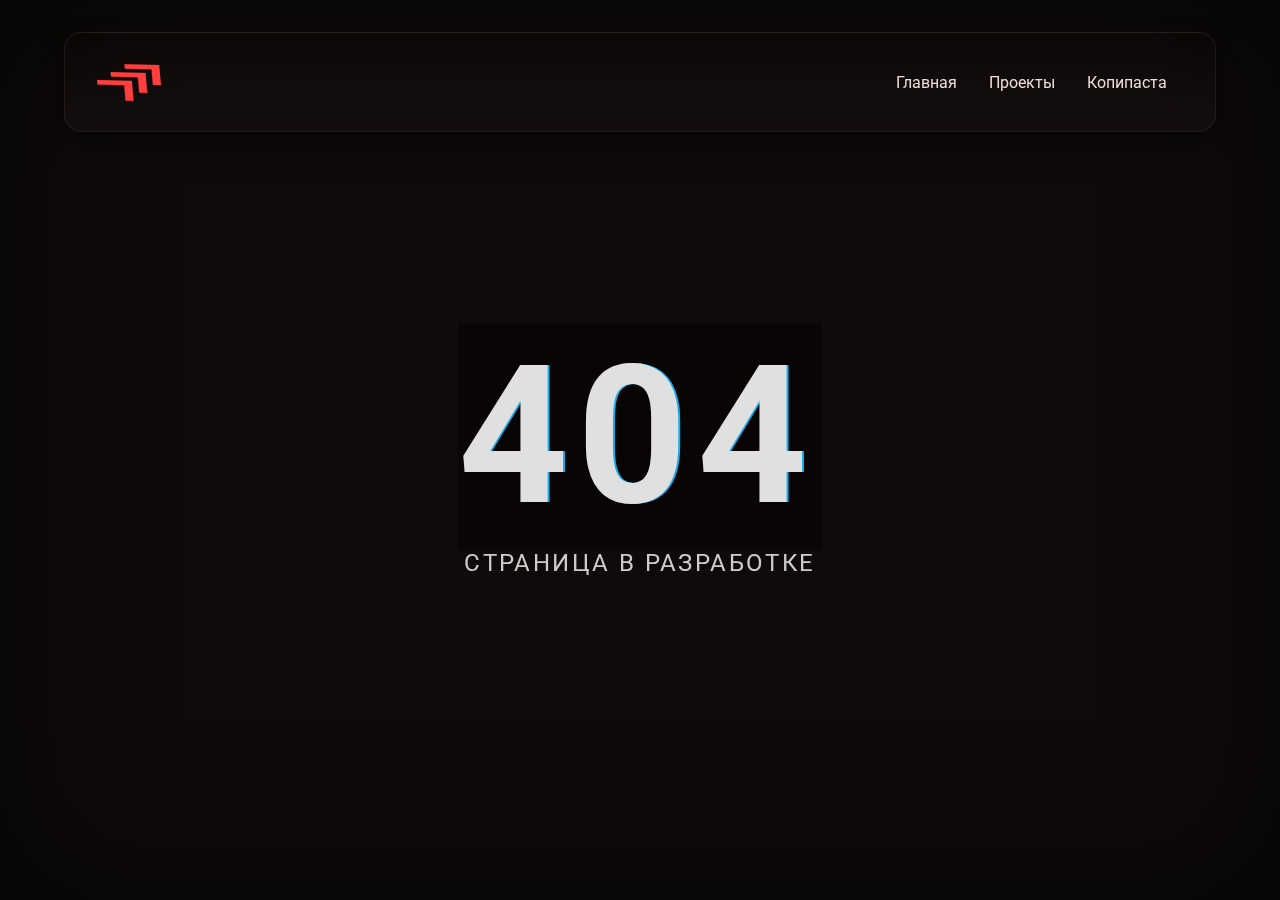
<file: projects.html>
<!DOCTYPE html><html lang="ru"><head><meta charset="UTF-8"><meta name="viewport" content="width=device-width, initial-scale=1.0"><title>404 - Page not found</title><link rel="icon" href="images/favicon.ico" type="image/x-icon"><link rel="preconnect" href="https://fonts.googleapis.com"><link rel="preconnect" href="https://fonts.gstatic.com" crossorigin><link href="https://fonts.googleapis.com/css2?family=Roboto:wght@400;500;700&display=swap" rel="stylesheet"><style>:root{--radiusXSm:10px;--radiusSm:0.6rem;--radius:1.1rem;--radiusLg:3rem;--borderGlass:1px solid rgba(55,44,44,0.5);--maxWidth:1370px;--c-primary:#ff3e3e;--c-hover-acrylic:rgba(255,255,255,0.199);--c-green:#00ffcd;--background-color:#0a0505;--text-color:#e0e0e0;--glitch-red:#ff3e3e;--glitch-blue:#13AFF0}*{box-sizing:border-box;padding:0;margin:0}body{color:#eedbdb;background:#0a0505;font-family:-apple-system,BlinkMacSystemFont,Segoe UI,Roboto,Oxygen,Ubuntu,Cantarell,Fira Sans,Droid Sans,Helvetica Neue,sans-serif;transition:all .3s ease}a{color:inherit;text-decoration:none}.glass{background:linear-gradient(180deg,rgba(45,31,31,0),rgba(27,18,18,.5));-webkit-backdrop-filter:blur(8px);backdrop-filter:blur(8px);border:var(--borderGlass);box-shadow:0 7px 20px 0 rgba(0,0,0,.55)}.styles_nav__HrAA8,.styles_nav__HrAA8 *{transition:all .2s ease-in-out,color .05s linear,border .01s ease-out,padding .1s ease-out}.styles_nav__HrAA8{position:fixed;top:2rem;left:50%;width:90%;max-width:var(--maxWidth);transform:translateX(-50%);height:100px;border-radius:var(--radius);border:var(--borderGlass);z-index:100;display:flex;justify-content:space-between;align-items:center;padding:2rem}.styles_linksSection__3gAuU{display:flex;align-items:center;gap:2rem}.styles_links__8cu5E{display:flex;align-items:center;justify-content:center}.styles_nav__HrAA8 a,.styles_nav__HrAA8 span{padding:1rem;border-radius:var(--radiusSm)}.styles_nav__HrAA8 a:hover{background:var(--c-hover-acrylic)}a.styles_emblemLink__lGj3U{padding:0;border-radius:0}a.styles_emblemLink__lGj3U:hover{background:none}a.styles_emblemLink__lGj3U:hover>img{opacity:1 !important}.styles_emblemLink__lGj3U img{display:block}.styles_hamburger__HAwjb{cursor:pointer;line-height:1;padding:1rem;display:none;width:3rem;height:3rem;border-radius:var(--radiusSm)}@media (max-width:800px){.styles_hamburger__HAwjb{display:block}.styles_nav__HrAA8{padding:2rem}.styles_linksSection__3gAuU.styles_mobileNav__CtBXt{display:none}}.page-content{display:flex;align-items:center;justify-content:center;min-height:100vh}.page-content h1{font-size:8rem;color:#333}.crt-container{width:100%;height:100vh;display:flex;align-items:center;justify-content:center;text-align:center}.crt-container::after{content:'';position:fixed;top:0;left:0;width:100vw;height:100vh;background:repeating-linear-gradient(0deg,rgba(0,0,0,0) 0px,rgba(255,255,255,0.05) 1px,rgba(0,0,0,0.05) 2px);box-shadow:inset 0 0 150px rgba(0,0,0,0.7);pointer-events:none;z-index:-1;animation:scanlines-move 6s linear infinite}@keyframes screen-shake{0%,100%{transform:translate(0,0)}25%{transform:translate(0.5px,-0.5px)}50%{transform:translate(-0.5px,0.5px)}75%{transform:translate(0.5px,0.5px)}}@keyframes scanlines-move{from{background-positionubator-y:0}to{background-position-y:100vh}}.glitch-wrapper{position:relative}.glitch{font-size:12rem;font-weight:700;position:relative;letter-spacing:.05em;color:var(--text-color);animation:text-flicker 3s linear infinite}.glitch::before,.glitch::after{content:attr(data-text);position:absolute;top:0;left:0;width:100%;height:100%;background:var(--background-color);overflow:hidden}.glitch::before{left:3px;text-shadow:-2px 0 var(--glitch-red);animation:glitch-anim-1 2.5s infinite linear alternate-reverse}.glitch::after{left:-3px;text-shadow:2px 0 var(--glitch-blue);animation:glitch-anim-2 3s infinite linear alternate-reverse}@keyframes glitch-anim-1{0%,10%{clip-path:polygon(0 0,0 0,0 0,0 0)}11%{clip-path:polygon(0 45%,100% 45%,100% 50%,0 50%)}13%{clip-path:polygon(0 0,0 0,0 0,0 0)}54%{clip-path:polygon(0 0,0 0,0 0,0 0)}55%{clip-path:polygon(0 90%,100% 90%,100% 95%,0 95%)}57%{clip-path:polygon(0 0,0 0,0 0,0 0)}88%{clip-path:polygon(0 0,0 0,0 0,0 0)}89%{clip-path:polygon(0 5%,100% 5%,100% 10%,0 10%)}91%,100%{clip-path:polygon(0 0,0 0,0 0,0 0)}}@keyframes glitch-anim-2{0%,25%{clip-path:polygon(0 0,0 0,0 0,0 0)}26%{clip-path:polygon(0 20%,100% 20%,100% 25%,0 25%)}28%{clip-path:polygon(0 0,0 0,0 0,0 0)}64%{clip-path:polygon(0 0,0 0,0 0,0 0)}65%{clip-path:polygon(0 80%,100% 80%,100% 85%,0 85%)}67%{clip-path:polygon(0 0,0 0,0 0,0 0)}78%{clip-path:polygon(0 0,0 0,0 0,0 0)}79%{clip-path:polygon(0 50%,100% 50%,100% 55%,0 55%)}81%,100%{clip-path:polygon(0 0,0 0,0 0,0 0)}}@keyframes text-flicker{0%{opacity:.8}10%{opacity:.9}30%{opacity:.85}50%{opacity:.95}70%{opacity:.8}100%{opacity:.9}}.subtitle{font-size:1.5rem;font-weight:400;margin-top:0;letter-spacing:.1em;text-transform:uppercase;color:#ccc}</style></head><body><nav class="styles_nav__HrAA8 glass" data-expanded="true"><a class="styles_emblemLink__lGj3U" href="/"><img alt="images/image_14.png" width="64" height="37" src="images/image_14.png"></a><div class="styles_linksSection__3gAuU styles_mobileNav__CtBXt"><div class="styles_links__8cu5E styles_removeShadowMobile__css2Y"><a href="/">Главная</a><a href="/projects">Проекты</a><a href="/clipboard">Копипаста</a></div></div><div class="glass styles_hamburger__HAwjb">☰</div></nav><main class="crt-container"><div class="glitch-wrapper"><h1 class="glitch" data-text="404">404</h1><p class="subtitle">Страница в разработке</p></div></main></body></html>
</file>
